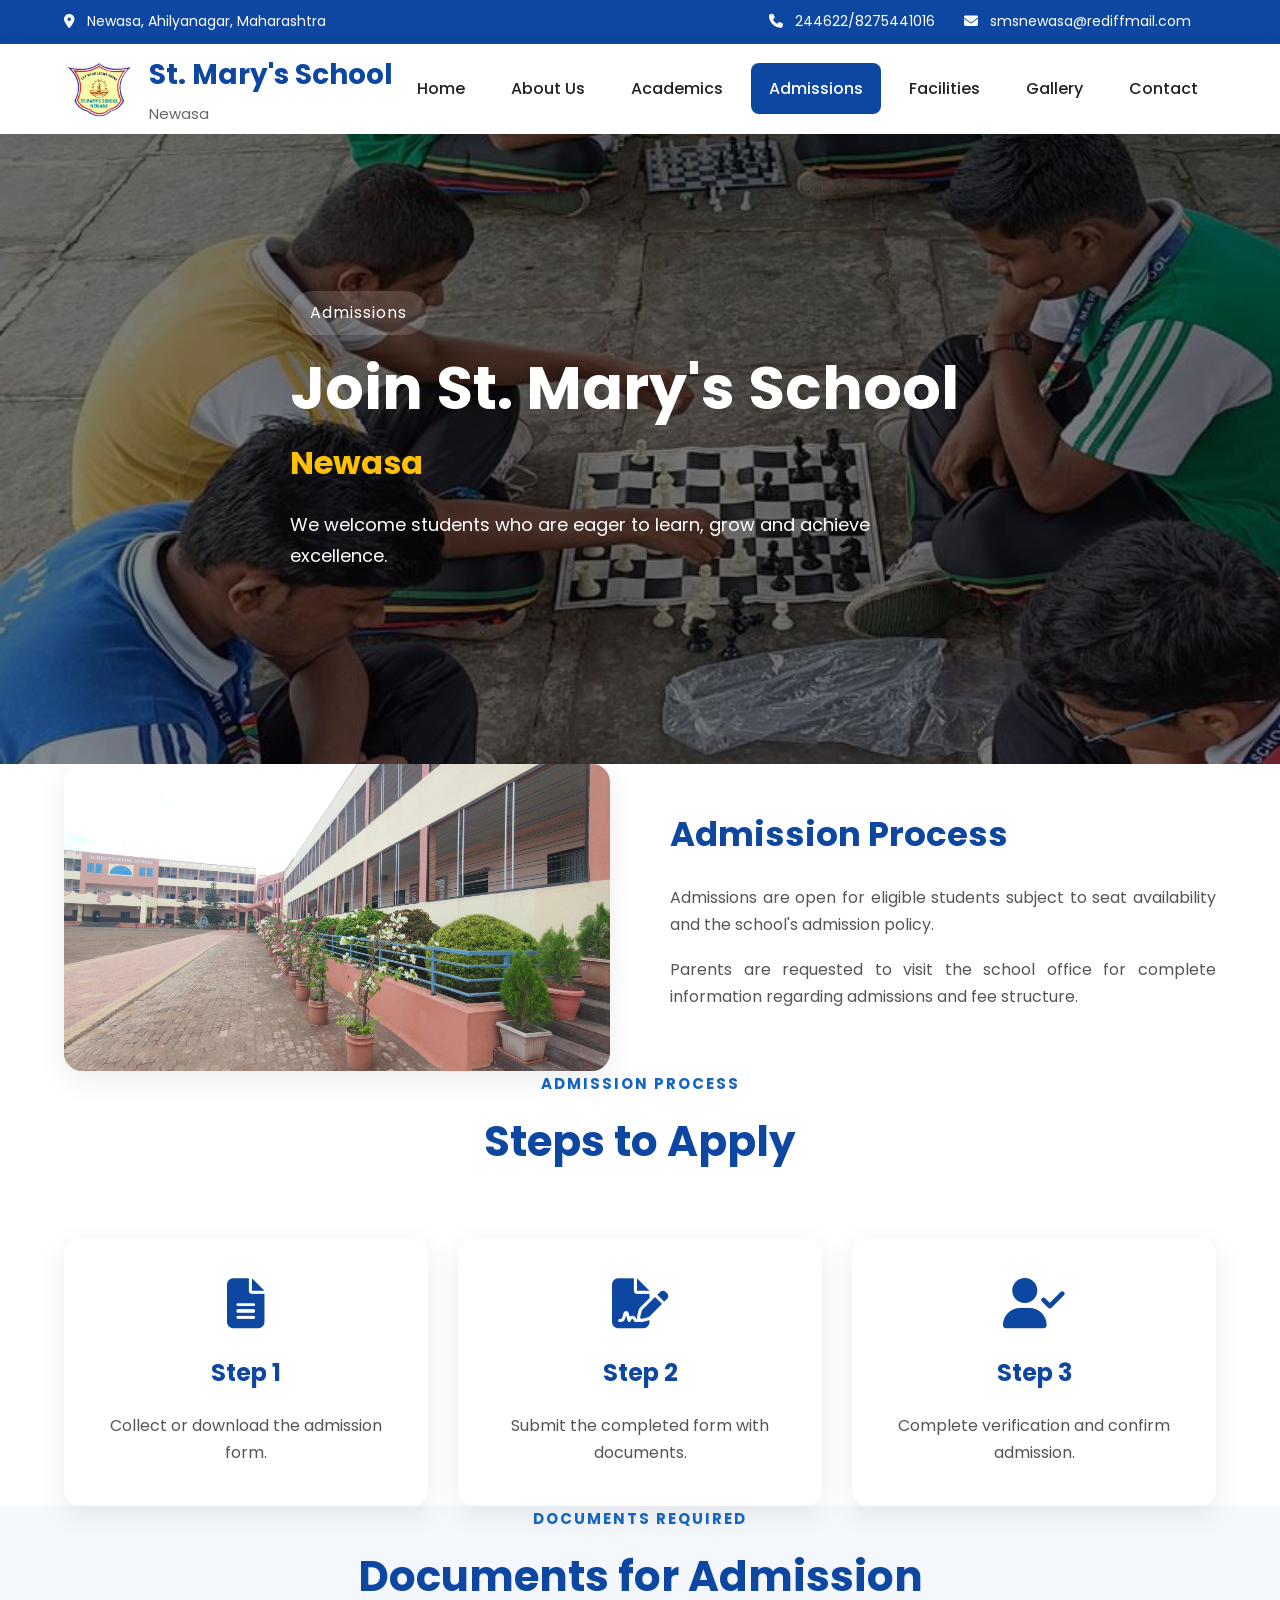
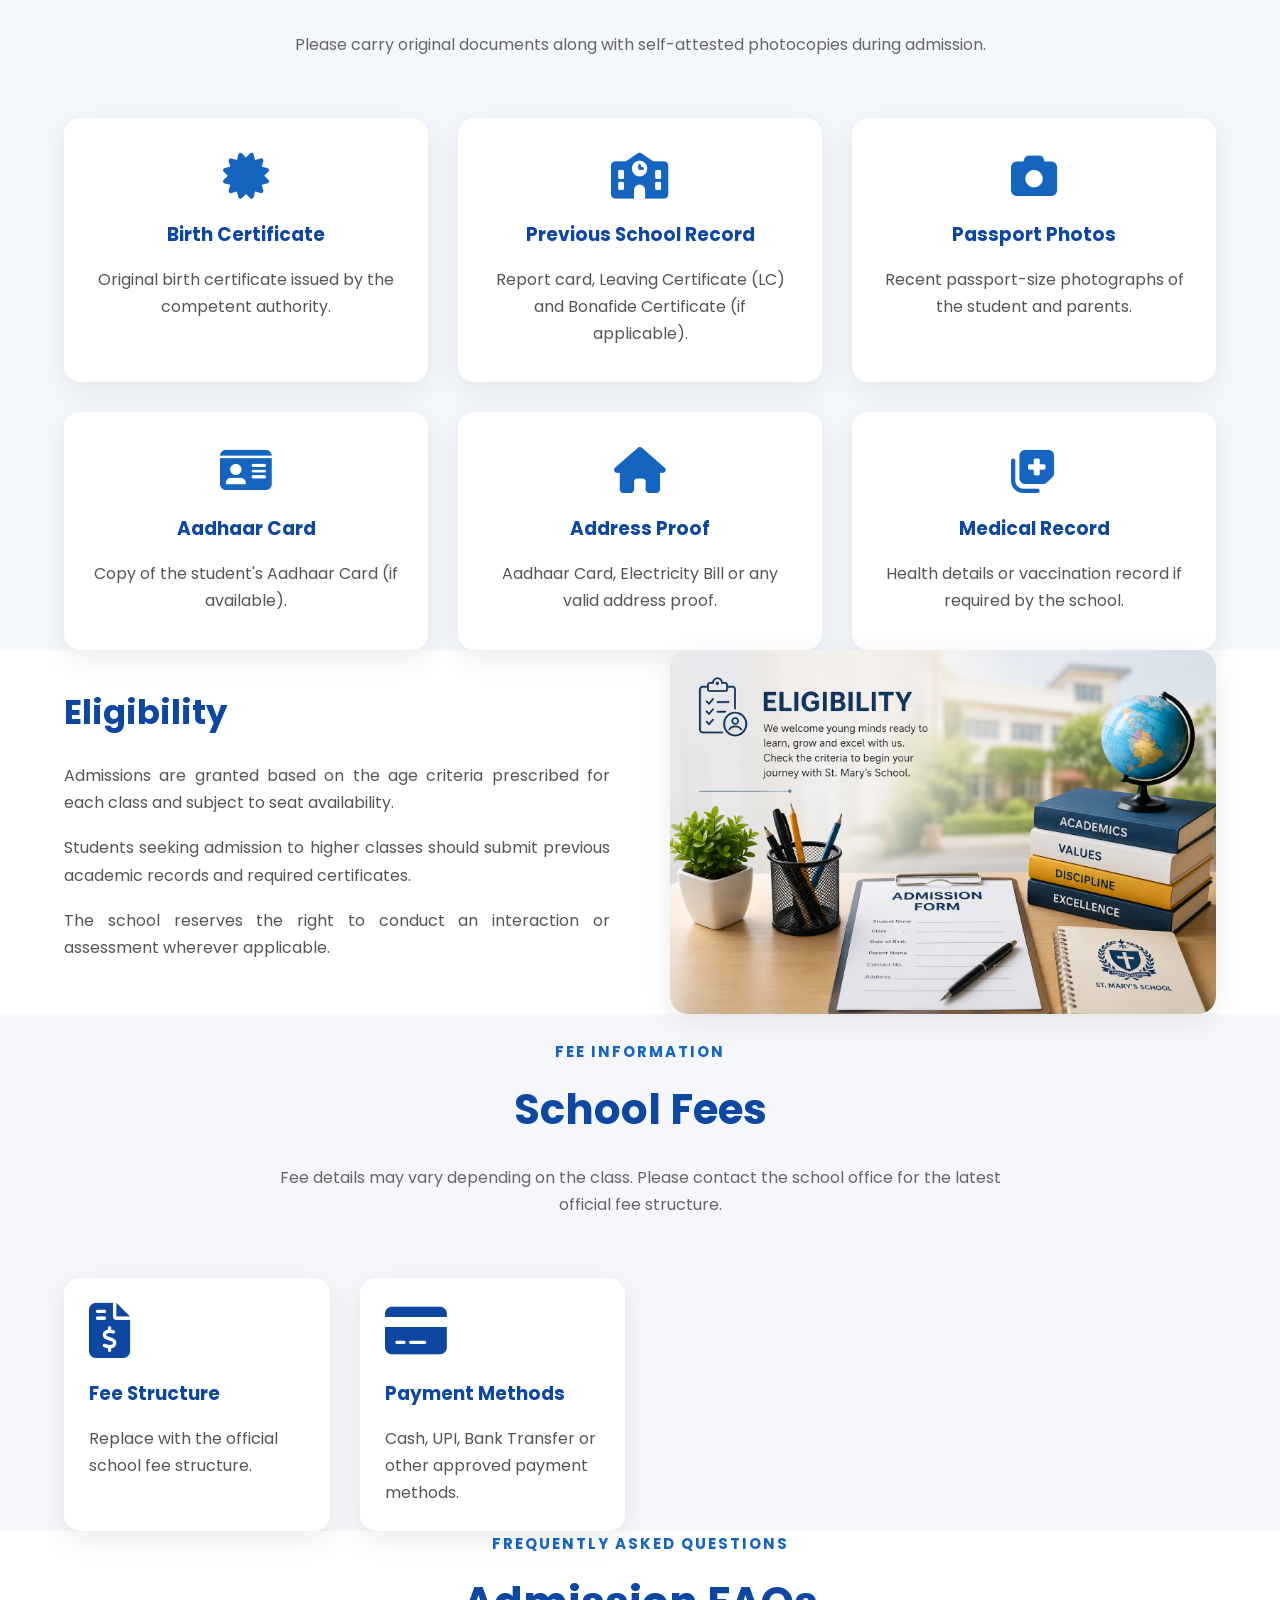
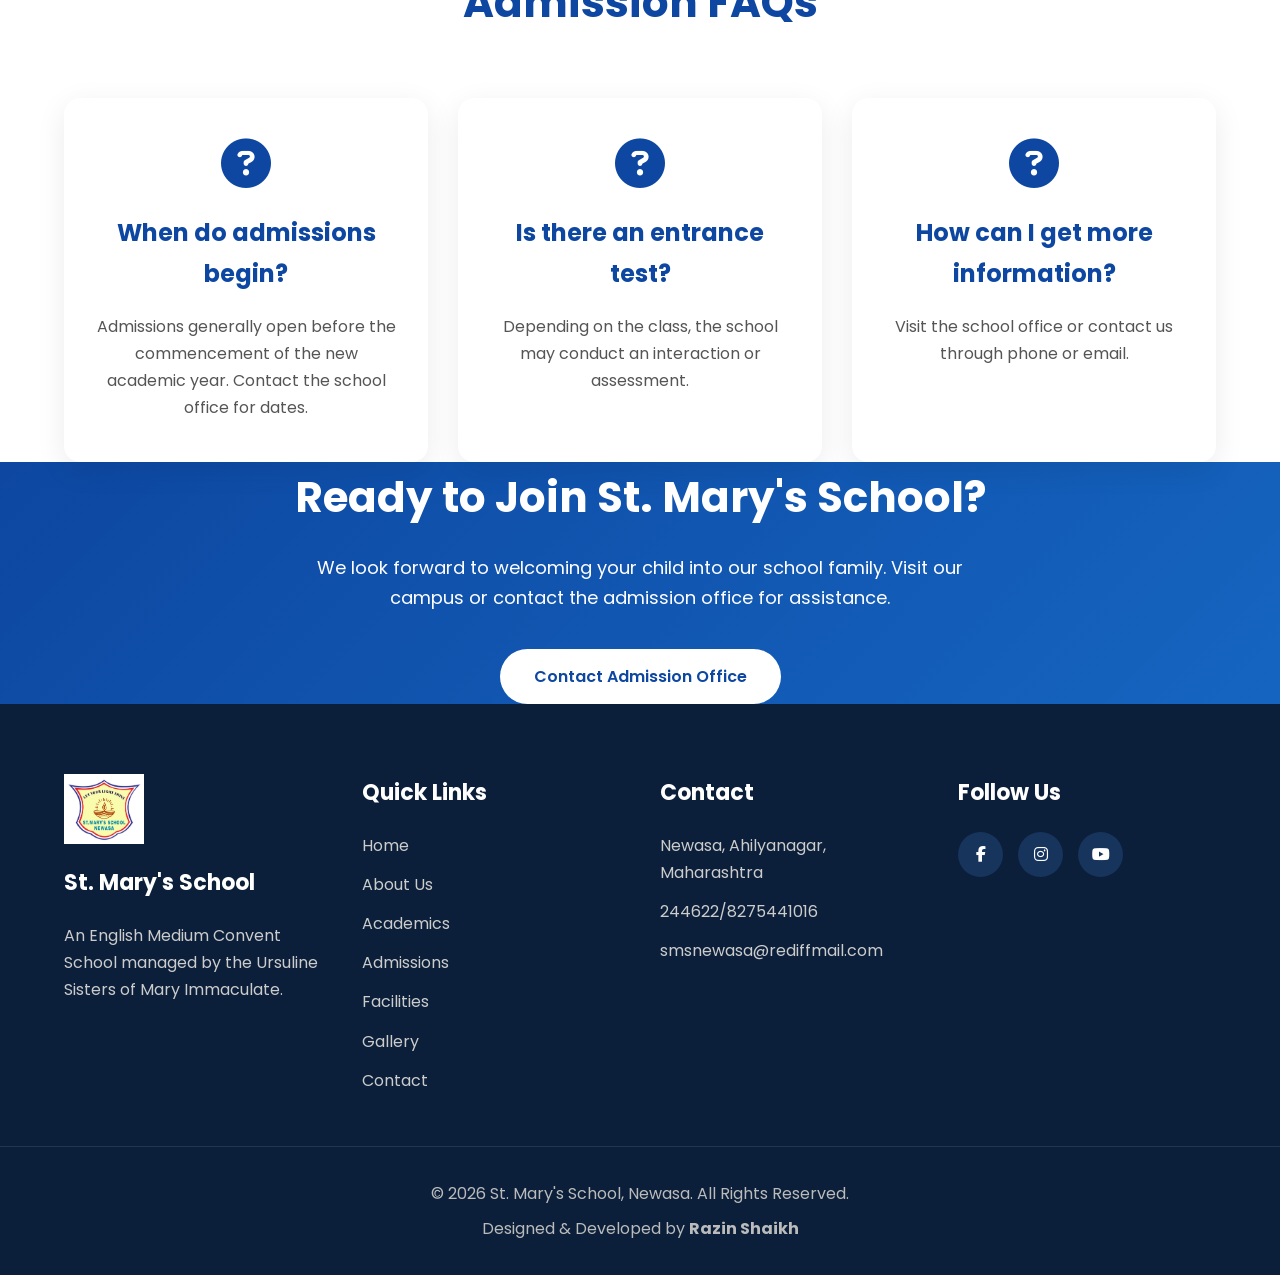
<file: admissions.html>
<!doctype html>
<html lang="en">
  <head>
    <meta charset="UTF-8" />

    <meta name="viewport" content="width=device-width, initial-scale=1.0" />

    <title>Admissions | St. Mary's School, Newasa</title>

    <meta
      name="description"
      content="Admission information for St. Mary's School, Newasa."
    />

    <link rel="icon" href="assets/images/logo.jpg" />

    <link rel="preconnect" href="https://fonts.googleapis.com" />

    <link rel="preconnect" href="https://fonts.gstatic.com" crossorigin />

    <link
      href="https://fonts.googleapis.com/css2?family=Poppins:wght@300;400;500;600;700&display=swap"
      rel="stylesheet"
    />

    <link
      rel="stylesheet"
      href="https://cdnjs.cloudflare.com/ajax/libs/font-awesome/6.6.0/css/all.min.css"
    />

    <link rel="stylesheet" href="assets/css/style.css" />
  </head>

  <body>
    <!-- ================= TOP BAR ================= -->

    <div class="top-bar">
      <div class="container top-bar-content">
        <div class="top-left">
          <span>
            <i class="fas fa-map-marker-alt"></i>

            Newasa, Ahilyanagar, Maharashtra
          </span>
        </div>

        <div class="top-right">
          <span>
            <i class="fas fa-phone"></i>

            244622/8275441016
          </span>

          <span>
            <i class="fas fa-envelope"></i>

            smsnewasa@rediffmail.com
          </span>
        </div>
      </div>
    </div>

    <!-- ================= HEADER ================= -->

    <header class="main-header">
      <div class="container header-content">
        <a href="index.html" class="logo">
          <img src="assets/images/logo.jpg" />

          <div class="logo-text">
            <h1>St. Mary's School</h1>

            <p>Newasa</p>
          </div>
        </a>

        <nav>
          <ul class="navbar">
            <li><a href="index.html">Home</a></li>

            <li><a href="about.html">About Us</a></li>

            <li><a href="academics.html">Academics</a></li>

            <li><a href="admissions.html" class="active">Admissions</a></li>

            <li><a href="facilities.html">Facilities</a></li>

            <li><a href="gallery.html">Gallery</a></li>

            <li><a href="contact.html">Contact</a></li>
          </ul>
        </nav>
      </div>
    </header>

    <!-- ================= HERO ================= -->

    <section class="hero" style="height: 70vh">
      <div class="slide active">
        <img src="assets/images/chess.jpeg" alt="Admissions" />

        <div class="overlay">
          <div class="container hero-content">
            <span>Admissions</span>

            <h1>Join St. Mary's School</h1>

            <h3>Newasa</h3>

            <p>
              We welcome students who are eager to learn, grow and achieve
              excellence.
            </p>
          </div>
        </div>
      </div>
    </section>

    <!-- ================= ADMISSION OVERVIEW ================= -->

    <section class="welcome">
      <div class="container">
        <div class="welcome-grid">
          <div class="welcome-image">
            <img src="assets/images/admission.jpg" alt="Admission" />
          </div>

          <div class="welcome-content">
            <h3>Admission Process</h3>

            <p>
              Admissions are open for eligible students subject to seat
              availability and the school's admission policy.
            </p>

            <p>
              Parents are requested to visit the school office for complete
              information regarding admissions and fee structure.
            </p>
          </div>
        </div>
      </div>
    </section>

    <!-- ================= ADMISSION STEPS ================= -->

    <section class="vision-mission">
      <div class="container">
        <div class="section-title">
          <h5>ADMISSION PROCESS</h5>

          <h2>Steps to Apply</h2>
        </div>

        <div class="vision-grid">
          <div class="vision-card">
            <i class="fas fa-file-alt"></i>

            <h3>Step 1</h3>

            <p>Collect or download the admission form.</p>
          </div>

          <div class="vision-card">
            <i class="fas fa-file-signature"></i>

            <h3>Step 2</h3>

            <p>Submit the completed form with documents.</p>
          </div>

          <div class="vision-card">
            <i class="fas fa-user-check"></i>

            <h3>Step 3</h3>

            <p>Complete verification and confirm admission.</p>
          </div>
        </div>
      </div>
    </section>

    <!-- ================= REQUIRED DOCUMENTS ================= -->
    <section class="why-choose">
      <div class="container">
        <div class="section-title">
          <h5>DOCUMENTS REQUIRED</h5>

          <h2>Documents for Admission</h2>

          <p>
            Please carry original documents along with self-attested photocopies
            during admission.
          </p>
        </div>

        <div class="features-grid">
          <div class="feature-card">
            <i class="fas fa-certificate"></i>

            <h3>Birth Certificate</h3>

            <p>Original birth certificate issued by the competent authority.</p>
          </div>

          <div class="feature-card">
            <i class="fas fa-school"></i>

            <h3>Previous School Record</h3>

            <p>
              Report card, Leaving Certificate (LC) and Bonafide Certificate (if
              applicable).
            </p>
          </div>

          <div class="feature-card">
            <i class="fas fa-camera"></i>

            <h3>Passport Photos</h3>

            <p>Recent passport-size photographs of the student and parents.</p>
          </div>

          <div class="feature-card">
            <i class="fas fa-id-card"></i>

            <h3>Aadhaar Card</h3>

            <p>Copy of the student's Aadhaar Card (if available).</p>
          </div>

          <div class="feature-card">
            <i class="fas fa-home"></i>

            <h3>Address Proof</h3>

            <p>Aadhaar Card, Electricity Bill or any valid address proof.</p>
          </div>

          <div class="feature-card">
            <i class="fas fa-notes-medical"></i>

            <h3>Medical Record</h3>

            <p>
              Health details or vaccination record if required by the school.
            </p>
          </div>
        </div>
      </div>
    </section>

    <!-- ================= ELIGIBILITY ================= -->

    <section class="welcome">
      <div class="container">
        <div class="welcome-grid">
          <div class="welcome-content">
            <h3>Eligibility</h3>

            <p>
              Admissions are granted based on the age criteria prescribed for
              each class and subject to seat availability.
            </p>

            <p>
              Students seeking admission to higher classes should submit
              previous academic records and required certificates.
            </p>

            <p>
              The school reserves the right to conduct an interaction or
              assessment wherever applicable.
            </p>
          </div>

          <div class="welcome-image">
            <img src="assets/images/eligibility.png" />
          </div>
        </div>
      </div>
    </section>

    <!-- ================= FEES ================= -->

    <section class="facilities">
      <div class="container">
        <div class="section-title">
          <h5>FEE INFORMATION</h5>

          <h2>School Fees</h2>

          <p>
            Fee details may vary depending on the class. Please contact the
            school office for the latest official fee structure.
          </p>
        </div>

        <div class="facility-grid">
          <div class="facility-card">
            <div class="facility-content">
              <i
                class="fas fa-file-invoice-dollar"
                style="font-size: 55px; color: #0d47a1; margin-bottom: 20px"
              ></i>

              <h3>Fee Structure</h3>

              <p>Replace with the official school fee structure.</p>
            </div>
          </div>

          <div class="facility-card">
            <div class="facility-content">
              <i
                class="fas fa-credit-card"
                style="font-size: 55px; color: #0d47a1; margin-bottom: 20px"
              ></i>

              <h3>Payment Methods</h3>

              <p>Cash, UPI, Bank Transfer or other approved payment methods.</p>
            </div>
          </div>
        </div>
      </div>
    </section>

    <!-- ================= FAQ ================= -->

    <section class="vision-mission">
      <div class="container">
        <div class="section-title">
          <h5>FREQUENTLY ASKED QUESTIONS</h5>

          <h2>Admission FAQs</h2>
        </div>

        <div class="vision-grid">
          <div class="vision-card">
            <i class="fas fa-question-circle"></i>

            <h3>When do admissions begin?</h3>

            <p>
              Admissions generally open before the commencement of the new
              academic year. Contact the school office for dates.
            </p>
          </div>

          <div class="vision-card">
            <i class="fas fa-question-circle"></i>

            <h3>Is there an entrance test?</h3>

            <p>
              Depending on the class, the school may conduct an interaction or
              assessment.
            </p>
          </div>

          <div class="vision-card">
            <i class="fas fa-question-circle"></i>

            <h3>How can I get more information?</h3>

            <p>Visit the school office or contact us through phone or email.</p>
          </div>
        </div>
      </div>
    </section>

    <!-- ================= ADMISSION ENQUIRY ================= -->

    <section class="cta">
      <div class="container">
        <h2>Ready to Join St. Mary's School?</h2>

        <p>
          We look forward to welcoming your child into our school family. Visit
          our campus or contact the admission office for assistance.
        </p>

        <a href="contact.html" class="btn"> Contact Admission Office </a>
      </div>
    </section>

    <!-- ================= FOOTER ================= -->

    <footer>
      <div class="container footer-container">
        <div class="footer-column">
          <img
            src="assets/images/logo.jpg"
            class="footer-logo"
            alt="School Logo"
          />

          <h3>St. Mary's School</h3>

          <p>
            An English Medium Convent School managed by the Ursuline Sisters of
            Mary Immaculate.
          </p>
        </div>

        <div class="footer-column">
          <h3>Quick Links</h3>

          <ul>
            <li><a href="index.html">Home</a></li>
            <li><a href="about.html">About Us</a></li>
            <li><a href="academics.html">Academics</a></li>
            <li><a href="admissions.html">Admissions</a></li>
            <li><a href="facilities.html">Facilities</a></li>
            <li><a href="gallery.html">Gallery</a></li>
            <li><a href="contact.html">Contact</a></li>
          </ul>
        </div>

        <div class="footer-column">
          <h3>Contact</h3>

          <p>Newasa, Ahilyanagar, Maharashtra</p>
          <p>244622/8275441016</p>
          <p>smsnewasa@rediffmail.com</p>
        </div>

        <div class="footer-column">
          <h3>Follow Us</h3>

          <div class="social-icons">
            <a href="https://www.facebook.com/share/18emmS2vHg/"><i class="fab fa-facebook-f"></i></a>
            <a href="https://www.instagram.com/st.marys_school_newasa?igsh=ZDlsdnhwd2VybW9j"><i class="fab fa-instagram"></i></a>
            <a href="https://youtube.com/@st._marys_school_newasa?si=_-XkgOmOjOL5HV83"><i class="fab fa-youtube"></i></a>
          </div>
        </div>
      </div>

      <div class="footer-bottom">
        <p>© 2026 St. Mary's School, Newasa. All Rights Reserved.</p>

        <p>Designed &amp; Developed by <strong>Razin Shaikh</strong></p>
      </div>
    </footer>

    <script src="assets/js/script.js"></script>
  </body>
</html>
</file>
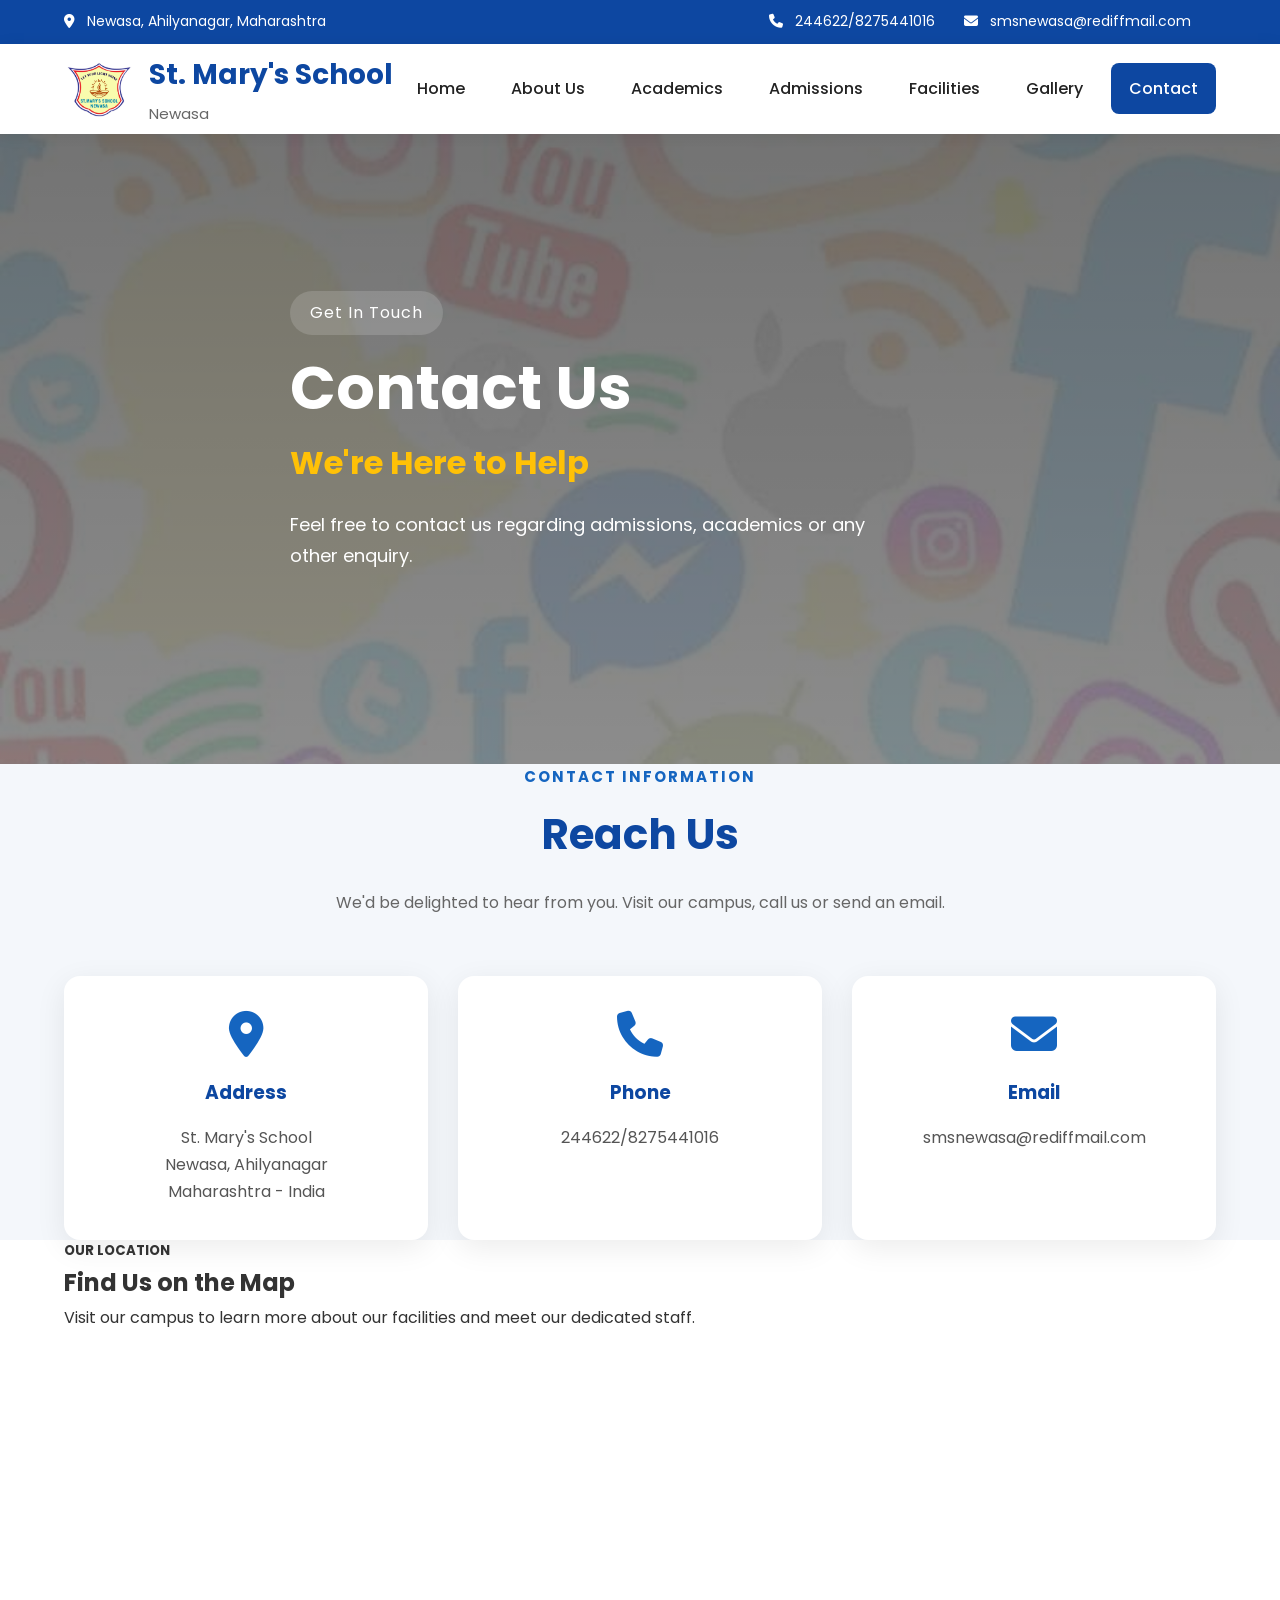
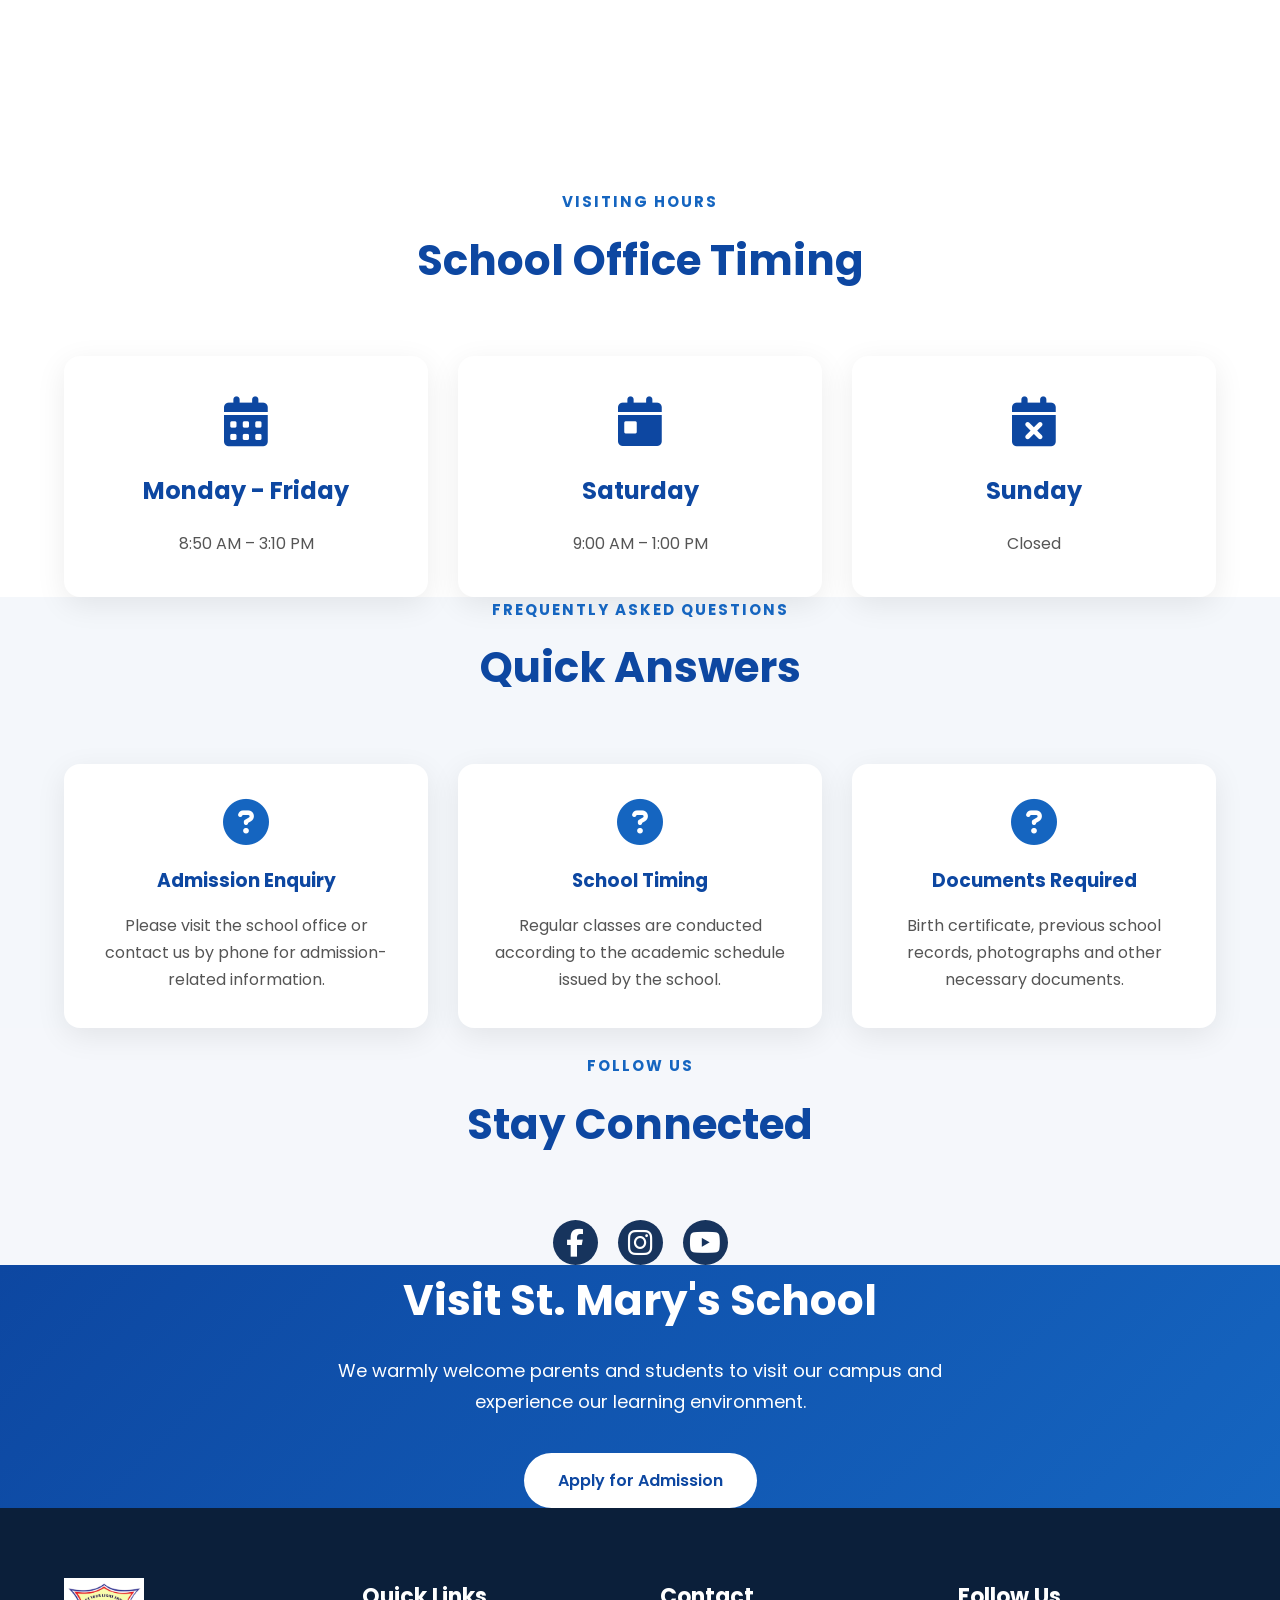
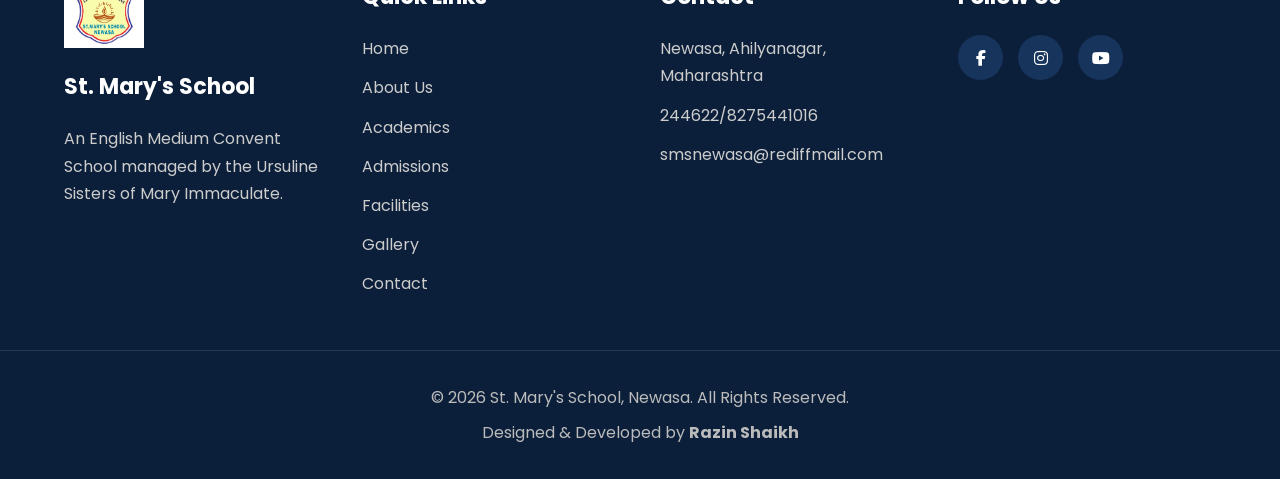
<file: contact.html>
<!doctype html>
<html lang="en">
  <head>
    <meta charset="UTF-8" />

    <meta name="viewport" content="width=device-width, initial-scale=1.0" />

    <title>Contact Us | St. Mary's School, Newasa</title>

    <meta
      name="description"
      content="Contact St. Mary's School, Newasa for admissions and general enquiries."
    />

    <link rel="icon" href="assets/images/favicon.ico" />

    <!-- Google Fonts -->

    <link rel="preconnect" href="https://fonts.googleapis.com" />

    <link rel="preconnect" href="https://fonts.gstatic.com" crossorigin />

    <link
      href="https://fonts.googleapis.com/css2?family=Poppins:wght@300;400;500;600;700&display=swap"
      rel="stylesheet"
    />

    <!-- Font Awesome -->

    <link
      rel="stylesheet"
      href="https://cdnjs.cloudflare.com/ajax/libs/font-awesome/6.6.0/css/all.min.css"
    />

    <!-- Main CSS -->

    <link rel="stylesheet" href="assets/css/style.css" />
  </head>

  <body>
    <!-- ================= TOP BAR ================= -->

    <div class="top-bar">
      <div class="container top-bar-content">
        <div class="top-left">
          <span>
            <i class="fas fa-map-marker-alt"></i>

            Newasa, Ahilyanagar, Maharashtra
          </span>
        </div>

        <div class="top-right">
          <span>
            <i class="fas fa-phone"></i>

            244622/8275441016
          </span>

          <span>
            <i class="fas fa-envelope"></i>

            smsnewasa@rediffmail.com
          </span>
        </div>
      </div>
    </div>

    <!-- ================= HEADER ================= -->

    <header class="main-header">
      <div class="container header-content">
        <a href="index.html" class="logo">
          <img src="assets/images/logo.jpg" alt="School Logo" />

          <div class="logo-text">
            <h1>St. Mary's School</h1>

            <p>Newasa</p>
          </div>
        </a>

        <nav>
          <ul class="navbar">
            <li><a href="index.html">Home</a></li>

            <li><a href="about.html">About Us</a></li>

            <li><a href="academics.html">Academics</a></li>

            <li><a href="admissions.html">Admissions</a></li>

            <li><a href="facilities.html">Facilities</a></li>

            <li><a href="gallery.html">Gallery</a></li>

            <li><a href="contact.html" class="active">Contact</a></li>
          </ul>
        </nav>
      </div>
    </header>

    <!-- ================= HERO ================= -->

    <section class="hero" style="height: 70vh">
      <div class="slide active">
        <img src="assets/images/bg.jpeg" alt="Contact Banner" />

        <div class="overlay">
          <div class="container hero-content">
            <span>Get In Touch</span>

            <h1>Contact Us</h1>

            <h3>We're Here to Help</h3>

            <p>
              Feel free to contact us regarding admissions, academics or any
              other enquiry.
            </p>
          </div>
        </div>
      </div>
    </section>

    <!-- ================= CONTACT DETAILS ================= -->

    <section class="why-choose">
      <div class="container">
        <div class="section-title">
          <h5>CONTACT INFORMATION</h5>

          <h2>Reach Us</h2>

          <p>
            We'd be delighted to hear from you. Visit our campus, call us or
            send an email.
          </p>
        </div>

        <div class="features-grid">
          <div class="feature-card">
            <i class="fas fa-map-marker-alt"></i>

            <h3>Address</h3>

            <p>
              St. Mary's School<br />

              Newasa, Ahilyanagar<br />

              Maharashtra - India
            </p>
          </div>

          <div class="feature-card">
            <i class="fas fa-phone"></i>

            <h3>Phone</h3>

            <p>244622/8275441016</p>
          </div>

          <div class="feature-card">
            <i class="fas fa-envelope"></i>

            <h3>Email</h3>

            <p>smsnewasa@rediffmail.com</p>
          </div>

        
        </div>
      </div>
    </section>

    <!-- ================= CONTACT FORM ================= -->

   

    <!-- ================= GOOGLE MAP ================= -->
    <section class="welcome">
      <div class="container">
        <div class="setion-title">
          <h5>OUR LOCATION</h5>

          <h2>Find Us on the Map</h2>

          <p>
            Visit our campus to learn more about our facilities and meet our
            dedicated staff.
          </p>
        </div>

        <div style="width: 100%; border-radius: 12px; overflow: hidden">
          <iframe
            src="https://www.google.com/maps/embed?pb=!1m18!1m12!1m3!1d3760.2703339251366!2d74.95174197521688!3d19.530004181770238!2m3!1f0!2f0!3f0!3m2!1i1024!2i768!4f13.1!3m3!1m2!1s0x3bdc82971627f08f%3A0x559f33d391d4f9c7!2sSt.%20Mary's%20School!5e0!3m2!1sen!2sin!4v1785498859736!5m2!1sen!2sin""
            width="100%"
            height="450"
            style="border: 0"
            allowfullscreen=""
            loading="lazy"
          >
          </iframe>
        </div>
      </div>
    </section>

    <!-- ================= OFFICE HOURS ================= -->

    <section class="vision-mission">
      <div class="container">
        <div class="section-title">
          <h5>VISITING HOURS</h5>

          <h2>School Office Timing</h2>
        </div>

        <div class="vision-grid">
          <div class="vision-card">
            <i class="fas fa-calendar-alt"></i>

            <h3>Monday - Friday</h3>

            <p>8:50 AM – 3:10 PM</p>
          </div>

          <div class="vision-card">
            <i class="fas fa-calendar-day"></i>

            <h3>Saturday</h3>

            <p>9:00 AM – 1:00 PM</p>
          </div>

          <div class="vision-card">
            <i class="fas fa-calendar-times"></i>

            <h3>Sunday</h3>

            <p>Closed</p>
          </div>
        </div>
      </div>
    </section>

    <!-- ================= FAQ ================= -->

    <section class="why-choose">
      <div class="container">
        <div class="section-title">
          <h5>FREQUENTLY ASKED QUESTIONS</h5>

          <h2>Quick Answers</h2>
        </div>

        <div class="features-grid">
          <div class="feature-card">
            <i class="fas fa-question-circle"></i>

            <h3>Admission Enquiry</h3>

            <p>
              Please visit the school office or contact us by phone for
              admission-related information.
            </p>
          </div>

          <div class="feature-card">
            <i class="fas fa-question-circle"></i>

            <h3>School Timing</h3>

            <p>
              Regular classes are conducted according to the academic schedule
              issued by the school.
            </p>
          </div>

          <div class="feature-card">
            <i class="fas fa-question-circle"></i>

            <h3>Documents Required</h3>

            <p>
              Birth certificate, previous school records, photographs and other
              necessary documents.
            </p>
          </div>
        </div>
      </div>
    </section>

    <!-- ================= SOCIAL MEDIA ================= -->

    <section class="facilities">
      <div class="container">
        <div class="section-title">
          <h5>FOLLOW US</h5>

          <h2>Stay Connected</h2>
        </div>

        <div
          class="social-icons"
          style="
            display: flex;
            justify-content: center;
            gap: 20px;
            font-size: 28px;
          "
        >
          <a href="https://www.facebook.com/share/18emmS2vHg/"><i class="fab fa-facebook-f"></i></a>

          <a href="https://www.instagram.com/st.marys_school_newasa?igsh=ZDlsdnhwd2VybW9j"><i class="fab fa-instagram"></i></a>

          <a href="https://youtube.com/@st._marys_school_newasa?si=_-XkgOmOjOL5HV83"><i class="fab fa-youtube"></i></a>
        </div>
      </div>
    </section>

    <!-- ================= CTA ================= -->

    <section class="cta">
      <div class="container">
        <h2>Visit St. Mary's School</h2>

        <p>
          We warmly welcome parents and students to visit our campus and
          experience our learning environment.
        </p>

        <a href="admissions.html" class="btn"> Apply for Admission </a>
      </div>
    </section>

    <!-- ================= FOOTER ================= -->

    <footer>
      <div class="container footer-container">
        <div class="footer-column">
          <img
            src="assets/images/logo.jpg"
            class="footer-logo"
            alt="School Logo"
          />

          <h3>St. Mary's School</h3>

          <p>
            An English Medium Convent School managed by the Ursuline Sisters of
            Mary Immaculate.
          </p>
        </div>

        <div class="footer-column">
          <h3>Quick Links</h3>

          <ul>
            <li><a href="index.html">Home</a></li>
            <li><a href="about.html">About Us</a></li>
            <li><a href="academics.html">Academics</a></li>
            <li><a href="admissions.html">Admissions</a></li>
            <li><a href="facilities.html">Facilities</a></li>
            <li><a href="gallery.html">Gallery</a></li>
            <li><a href="contact.html">Contact</a></li>
          </ul>
        </div>

        <div class="footer-column">
          <h3>Contact</h3>

          <p>Newasa, Ahilyanagar, Maharashtra</p>

          <p>244622/8275441016</p>

          <p>smsnewasa@rediffmail.com</p>
        </div>

        <div class="footer-column">
          <h3>Follow Us</h3>

          <div class="social-icons">
            <a href="https://www.facebook.com/share/18emmS2vHg/"><i class="fab fa-facebook-f"></i></a>

            <a href="https://www.instagram.com/st.marys_school_newasa?igsh=ZDlsdnhwd2VybW9j"><i class="fab fa-instagram"></i></a>

            <a href="https://youtube.com/@st._marys_school_newasa?si=_-XkgOmOjOL5HV83"><i class="fab fa-youtube"></i></a>
          </div>
        </div>
      </div>

      <div class="footer-bottom">
        <p>© 2026 St. Mary's School, Newasa. All Rights Reserved.</p>

        <p>Designed & Developed by <strong>Razin Shaikh</strong></p>
      </div>
    </footer>

    <script src="assets/js/script.js"></script>
  </body>
</html>
</file>
<file: assets/css/style.css>
/*=========================================================
        ST. MARY'S SCHOOL - NEWASA
        Main Stylesheet
=========================================================*/

/*================ GOOGLE FONT =================*/

@import url("https://fonts.googleapis.com/css2?family=Poppins:wght@300;400;500;600;700;800&display=swap");

/*================ RESET =================*/

* {
  margin: 0;
  padding: 0;
  box-sizing: border-box;
}

html {
  scroll-behavior: smooth;
}

body {
  font-family: "Poppins", sans-serif;
  background: #f8f9fb;
  color: #333;
  line-height: 1.7;
  overflow-x: hidden;
}

/*================ VARIABLES =================*/

:root {
  --primary: #0d47a1;
  --secondary: #1565c0;
  --accent: #ffc107;
  --white: #ffffff;
  --black: #222;
  --text: #555;
  --light: #f4f7fb;
  --border: #e5e5e5;

  --shadow: 0 8px 30px rgba(0, 0, 0, 0.08);

  --radius: 12px;

  --transition: 0.35s ease;
}

/*================ CONTAINER =================*/

.container {
  width: 90%;
  max-width: 1250px;
  margin: auto;
}

/*================ LINKS =================*/

a {
  text-decoration: none;
  transition: var(--transition);
}

ul {
  list-style: none;
}

img {
  width: 100%;
  display: block;
}

/*================ SECTION =================*/

.hero {
  position: relative;

  height: 92vh; /* increased from 88vh for a bigger slideshow */

  padding: 0; /* overrides the global "section{padding:90px 0;}" rule that was causing the gap */

  overflow: hidden;
}

/*================ TITLES =================*/

.section-title {
  text-align: center;
  margin-bottom: 60px;
}

.section-title h5 {
  color: var(--secondary);
  font-size: 15px;
  letter-spacing: 2px;
  text-transform: uppercase;
  margin-bottom: 10px;
}

.section-title h2 {
  font-size: 42px;
  color: var(--primary);
  margin-bottom: 18px;
}

.section-title p {
  color: #666;
  max-width: 760px;
  margin: auto;
}

/*================ BUTTON =================*/

.btn {
  display: inline-block;

  background: var(--primary);

  color: #fff;

  padding: 14px 34px;

  border-radius: 40px;

  font-weight: 600;

  transition: var(--transition);
}

.btn:hover {
  background: var(--secondary);

  transform: translateY(-3px);
}

.btn-outline {
  background: transparent;

  color: #fff;

  border: 2px solid #fff;
}

.btn-outline:hover {
  background: #fff;

  color: var(--primary);
}

/*================ TOP BAR =================*/

.top-bar {
  background: var(--primary);

  color: #fff;

  font-size: 14px;

  padding: 10px 0;
}

.top-bar-content {
  display: flex;

  justify-content: space-between;

  align-items: center;
}

.top-left span,
.top-right span {
  margin-right: 25px;
}

.top-bar i {
  margin-right: 8px;
}
/*=========================================================
                    HEADER
=========================================================*/

.main-header {
  background: #fff;

  box-shadow: 0 2px 15px rgba(0, 0, 0, 0.08);

  position: relative;

  z-index: 1000;
}

.header-content {
  display: flex;

  justify-content: space-between;

  align-items: center;

  min-height: 90px;
}

/*================ LOGO =================*/

.logo {
  display: flex;

  align-items: center;

  gap: 15px;
}

.logo img {
  width: 70px;

  height: 70px;

  object-fit: contain;
}

.logo-text h1 {
  color: var(--primary);

  font-size: 28px;

  font-weight: 700;

  margin-bottom: 2px;
}

.logo-text p {
  color: #666;

  font-size: 15px;
}

/*================ NAVIGATION =================*/

.navbar {
  display: flex;

  align-items: center;

  gap: 10px;
}

.navbar li {
  position: relative;
}

.navbar li a {
  display: block;

  color: var(--black);

  padding: 12px 18px;

  font-weight: 500;

  border-radius: 8px;

  transition: var(--transition);
}

.navbar li a:hover {
  background: var(--light);

  color: var(--primary);
}

.navbar li a.active {
  background: var(--primary);

  color: #fff;
}
/*=========================================================
              MOBILE MENU BUTTON
=========================================================*/

.menu-toggle {
  display: none;
  background: none;
  border: none;
  color: var(--primary);
  font-size: 24px;
  cursor: pointer;
  padding: 8px;
}

/*=========================================================
                    HERO SECTION
=========================================================*/

.hero {
  position: relative;

  height: 88vh;

  overflow: hidden;
}

.slider {
  width: 100%;

  height: 100%;

  position: relative;
}

.slide {
  position: absolute;

  inset: 0;

  opacity: 0;

  transition: opacity 0.8s ease;
}

.slide.active {
  opacity: 1;

  z-index: 2;
}

.slide img {
  width: 100%;

  height: 100%;

  object-fit: cover;
}

.overlay {
  position: absolute;

  inset: 0;

  background: linear-gradient(rgba(0, 0, 0, 0.55), rgba(0, 0, 0, 0.45));

  display: flex;

  align-items: center;
}

.hero-content {
  color: #fff;

  max-width: 700px;
}

.hero-content span {
  display: inline-block;

  background: rgba(255, 255, 255, 0.15);

  padding: 8px 20px;

  border-radius: 40px;

  margin-bottom: 20px;

  letter-spacing: 1px;
}

.hero-content h1 {
  font-size: 60px;

  line-height: 1.1;

  margin-bottom: 15px;

  font-weight: 700;
}

.hero-content h3 {
  font-size: 32px;

  color: var(--accent);

  margin-bottom: 20px;
}

.hero-content p {
  font-size: 18px;

  margin-bottom: 35px;

  max-width: 600px;
}

.hero-buttons {
  display: flex;

  gap: 18px;

  flex-wrap: wrap;
}

/*================ SLIDER BUTTONS =================*/

.prev,
.next {
  position: absolute;

  top: 50%;

  transform: translateY(-50%);

  width: 55px;

  height: 55px;

  border: none;

  border-radius: 50%;

  background: rgba(255, 255, 255, 0.25);

  color: #fff;

  font-size: 20px;

  cursor: pointer;

  transition: var(--transition);

  z-index: 10;
}

.prev {
  left: 30px;
}

.next {
  right: 30px;
}

.prev:hover,
.next:hover {
  background: var(--primary);
}

/*================ SLIDER DOTS =================*/

.slider-dots {
  position: absolute;

  bottom: 35px;

  left: 50%;

  transform: translateX(-50%);

  display: flex;

  gap: 12px;

  z-index: 10;
}

.dot {
  width: 14px;

  height: 14px;

  border-radius: 50%;

  background: rgba(255, 255, 255, 0.45);

  cursor: pointer;

  transition: var(--transition);
}

.dot.active {
  background: #fff;

  transform: scale(1.2);
}
/*=========================================================
                WELCOME SECTION
=========================================================*/

.welcome {
  background: #fff;
}

.welcome-grid {
  display: grid;

  grid-template-columns: 1fr 1fr;

  gap: 60px;

  align-items: center;
}

.welcome-image img {
  width: 100%;

  border-radius: 18px;

  box-shadow: var(--shadow);
}

.welcome-content h3 {
  color: var(--primary);

  font-size: 34px;

  margin-bottom: 20px;
}

.welcome-content p {
  color: var(--text);

  margin-bottom: 18px;

  text-align: justify;
}

.welcome-content .btn {
  margin-top: 15px;
}

/*=========================================================
            PRINCIPAL SECTION
=========================================================*/

.principal {
  background: var(--light);
}

.principal-grid {
  display: grid;

  grid-template-columns: 350px 1fr;

  gap: 60px;

  align-items: center;
}

.principal-image img {
  width: 100%;

  border-radius: 18px;

  box-shadow: var(--shadow);
}

.section-tag {
  display: inline-block;

  padding: 8px 18px;

  background: #e8f1ff;

  color: var(--primary);

  border-radius: 40px;

  font-size: 14px;

  font-weight: 600;

  margin-bottom: 20px;
}

.principal-content h2 {
  font-size: 38px;

  color: var(--primary);

  margin-bottom: 25px;
}

.principal-content p {
  
  margin-bottom: 18px;

  color: var(--text);

  text-align: justify;
}

/* Principal Read More Button */
.principal-content .btn {
  margin-top: 15px;
  margin-bottom: 40px;
}

/*=========================================================
            VISION • MISSION
=========================================================*/

.vision-mission {
  background: #fff;
}

.vision-grid {
  display: grid;

  grid-template-columns: repeat(3, 1fr);

  gap: 30px;
}

.vision-card {
  background: #fff;

  padding: 40px 30px;

  text-align: center;

  border-radius: 16px;

  box-shadow: var(--shadow);

  transition: var(--transition);
}

.vision-card:hover {
  transform: translateY(-10px);
}

.vision-card i {
  font-size: 50px;

  color: var(--primary);

  margin-bottom: 25px;
}

.vision-card h3 {
  margin-bottom: 18px;

  color: var(--primary);

  font-size: 24px;
}

.vision-card p {
  color: var(--text);
}

/*=========================================================
                WHY CHOOSE US
=========================================================*/

.why-choose {
  background: var(--light);
}

.features-grid {
  display: grid;

  grid-template-columns: repeat(3, 1fr);

  gap: 30px;
}

.feature-card {
  background: #fff;

  border-radius: 16px;

  padding: 35px 30px;

  box-shadow: var(--shadow);

  text-align: center;

  transition: var(--transition);
}

.feature-card:hover {
  transform: translateY(-10px);
}

.feature-card i {
  font-size: 46px;

  color: var(--secondary);

  margin-bottom: 20px;
}

.feature-card h3 {
  color: var(--primary);

  margin-bottom: 15px;
}

.feature-card p {
  color: var(--text);
}


/*=========================================================
                SCHOOL HIGHLIGHTS
=========================================================*/

.highlights {
  background: #fff;
  padding-top: 25px;
}
.stats-grid {
  display: grid;

  grid-template-columns: repeat(4, 1fr);

  gap: 30px;
}

.stat-card {
  background: var(--primary);

  color: #fff;

  text-align: center;

  border-radius: 16px;

  padding: 40px 20px;

  transition: var(--transition);
}

.stat-card:hover {
  transform: translateY(-8px);
}

.stat-card i {
  font-size: 42px;

  margin-bottom: 18px;

  color: var(--accent);
}

.stat-card h2 {
  font-size: 42px;

  margin-bottom: 12px;
}

.stat-card p {
  font-size: 17px;
}
/*=========================================================
                FACILITIES SECTION
=========================================================*/

.facilities {
  background: #f5f7fb;
  padding-top: 25px;
}

.facility-grid {
  display: grid;

  grid-template-columns: repeat(4, 1fr);

  gap: 30px;
}

.facility-card {
  background: #fff;

  border-radius: 16px;

  overflow: hidden;

  box-shadow: var(--shadow);

  transition: var(--transition);
}

.facility-card:hover {
  transform: translateY(-10px);
}

.facility-card img {
  width: 100%;

  height: 230px;

  object-fit: cover;
}

.facility-content {
  padding: 25px;
}

.facility-content h3 {
  color: var(--primary);

  margin-bottom: 15px;
}

.facility-content p {
  color: var(--text);
}

.center-btn {
  text-align: center;

  margin-top: 50px;
}

/*=========================================================
                    GALLERY
=========================================================*/

.gallery {
  background: #fff;
  padding-top: 25px;
}

.gallery-grid {
  display: grid;

  grid-template-columns: repeat(3, 1fr);

  gap: 20px;
}

.gallery-grid img {
  width: 100%;

  height: 260px;

  object-fit: cover;

  border-radius: 15px;

  transition: var(--transition);

  cursor: pointer;
}

.gallery-grid img:hover {
  transform: scale(1.05);

  box-shadow: var(--shadow);
}
.gallery .btn {
  margin-top: -15px;
}

/*=========================================================
                CONTACT PREVIEW
=========================================================*/

.contact-preview .btn {
  margin-bottom: 30px;
}

.contact-grid {
  display: grid;

  grid-template-columns: repeat(3, 1fr);

  gap: 30px;
}

.contact-card {
  background: #fff;

  padding: 40px 30px;

  text-align: center;

  border-radius: 15px;

  box-shadow: var(--shadow);

  transition: var(--transition);
}

.contact-card:hover {
  transform: translateY(-8px);
}

.contact-card i {
  font-size: 45px;

  color: var(--primary);

  margin-bottom: 20px;
}

.contact-card h3 {
  color: var(--primary);

  margin-bottom: 12px;
}

.contact-card p {
  color: var(--text);
}

/*=========================================================
                    CTA
=========================================================*/

.cta {
  background: linear-gradient(135deg, #0d47a1, #1565c0);

  color: #fff;

  text-align: center;
}

.cta h2 {
  font-size: 42px;

  margin-bottom: 20px;
}

.cta p {
  max-width: 700px;

  margin: 0 auto 35px;

  font-size: 18px;
}

.cta .btn {
  background: #fff;

  color: var(--primary);
}

.cta .btn:hover {
  background: var(--accent);

  color: #222;
}

/*=========================================================
                    FOOTER
=========================================================*/

footer {
  background: #0b1f3a;

  color: #ddd;
}

.footer-container {
  display: grid;

  grid-template-columns: repeat(4, 1fr);

  gap: 40px;

  padding: 70px 0 40px;
}

.footer-logo {
  width: 80px;

  margin-bottom: 20px;
}

.footer-column h3 {
  color: #fff;

  margin-bottom: 20px;

  font-size: 22px;
}

.footer-column p {
  margin-bottom: 12px;

  color: #ccc;
}

.footer-column ul li {
  margin-bottom: 12px;
}

.footer-column ul li a {
  color: #ccc;

  transition: var(--transition);
}

.footer-column ul li a:hover {
  color: var(--accent);

  padding-left: 5px;
}

.social-icons {
  display: flex;

  gap: 15px;

  margin-top: 20px;
}

.social-icons a {
  width: 45px;

  height: 45px;

  display: flex;

  align-items: center;

  justify-content: center;

  border-radius: 50%;

  background: #17345d;

  color: #fff;

  transition: var(--transition);
}

.social-icons a:hover {
  background: var(--accent);

  color: #222;
}

.footer-bottom {
  border-top: 1px solid rgba(255, 255, 255, 0.1);

  text-align: center;

  padding: 25px 0;

  color: #bbb;
}

.footer-bottom p {
  margin: 8px 0;
}

/*=========================================================
                SCROLL TO TOP
=========================================================*/

#scrollTop {
  position: fixed;

  right: 25px;

  bottom: 25px;

  width: 55px;

  height: 55px;

  border: none;

  border-radius: 50%;

  background: var(--primary);

  color: #fff;

  font-size: 20px;

  cursor: pointer;

  display: none;

  z-index: 999;

  box-shadow: var(--shadow);

  transition: var(--transition);
}

#scrollTop:hover {
  background: var(--secondary);

  transform: translateY(-5px);
}
/*=========================================================
                HISTORY IMAGES
=========================================================*/

.history-images {
    display: flex;
    justify-content: center;
    gap: 20px;
    margin: 40px auto;
}

.history-images img {
    width: 280px;
    height: 180px;
    object-fit: cover;
    border-radius: 12px;
    box-shadow: var(--shadow);
}

@media (max-width: 768px) {
    .history-images {
        flex-direction: column;
        align-items: center;
    }

    .history-images img {
        width: 100%;
        max-width: 280px;
        height: 180px;
    }
}
/*=========================================================
                    SSC RESULTS
=========================================================*/

.ssc-results{
    background:#fff;
    padding:90px 0;
}

.ssc-grid{
    display:grid;
    grid-template-columns:45% 55%;
    gap:60px;
    align-items:center;
}

.ssc-image img{
    width:100%;
    border-radius:18px;
    box-shadow:var(--shadow);
}

.ssc-content h3{
    color:var(--primary);
    font-size:34px;
    margin-bottom:20px;
}

.ssc-content p{
    color:var(--text);
    text-align:justify;
    margin-bottom:20px;
}

.ssc-stats{
    display:flex;
    gap:20px;
    margin-top:30px;
    flex-wrap:wrap;
}

.ssc-stat{
    flex:1;
    min-width:140px;
    background:#f4f7fb;
    text-align:center;
    padding:20px;
    border-radius:15px;
    box-shadow:var(--shadow);
}

.ssc-stat h2{
    color:var(--primary);
    font-size:34px;
    margin-bottom:8px;
}

.ssc-stat span{
    color:#555;
    font-size:15px;
    font-weight:500;
}
/*=========================================================
            HISTORY OF PRINCIPALS
=========================================================*/

.principal-history{
    background:#f8f9fb;
    padding:90px 0;
}

.principal-history-grid{
    display:grid;
    grid-template-columns:55% 45%;
    gap:60px;
    align-items:center;
}

.principal-history-content h3{
    color:var(--primary);
    font-size:34px;
    margin-bottom:20px;
}

.principal-history-content p{
    color:var(--text);
    text-align:justify;
    margin-bottom:18px;
}

.principal-history-image img{
    width:100%;
    border-radius:18px;
    box-shadow:var(--shadow);
}

.leadership-highlight{
    margin-top:30px;
    background:#e8f1ff;
    border-left:5px solid var(--primary);
    padding:20px;
    border-radius:10px;
    display:flex;
    align-items:center;
    gap:15px;
}

.leadership-highlight i{
    font-size:32px;
    color:var(--primary);
}

.leadership-highlight span{
    color:#333;
    font-size:16px;
}
/*================ SINGLE DOWNLOAD CARD ================*/

.single-download {
    display: flex;
    justify-content: center;
}

.single-download .facility-card {
    width: 350px;
    max-width: 100%;
}
/*=========================================================
                RESPONSIVE DESIGN
=========================================================*/

@media (max-width: 992px) {
  .welcome-grid,
  .principal-grid,
  .vision-grid,
  .features-grid,
  .facility-grid,
  .gallery-grid,
  .contact-grid,
  .stats-grid,
  .footer-container {
    grid-template-columns: 1fr 1fr;
  }

  .hero-content h1 {
    font-size: 46px;
  }
  .ssc-grid{
    grid-template-columns:1fr;
}

.ssc-image{
    order:1;
}

.ssc-content{
    order:2;
}
.principal-history-grid{
    grid-template-columns:1fr;
}

.principal-history-image{
    order:1;
}

.principal-history-content{
    order:2;
}
}

@media (max-width: 768px) {
  .top-bar {
    display: none;
  }

  .header-content {
    flex-direction: column;

    padding: 20px 0;
  }

  .navbar {
    flex-wrap: wrap;

    justify-content: center;

    margin-top: 20px;
  }

  .welcome-grid,
  .principal-grid,
  .vision-grid,
  .features-grid,
  .facility-grid,
  .gallery-grid,
  .contact-grid,
  .stats-grid,
  .footer-container {
    grid-template-columns: 1fr;
  }

  .hero {
    height: 70vh;
  }

  .hero-content {
    text-align: center;
  }

  .hero-content h1 {
    font-size: 38px;
  }

  .hero-content h3 {
    font-size: 24px;
  }

  .section-title h2 {
    font-size: 32px;
  }
}

@media (max-width: 480px) {
  .hero {
    height: 60vh;
  }

  .hero-content h1 {
    font-size: 30px;
  }

  .hero-content p {
    font-size: 15px;
  }

  .btn {
    padding: 12px 25px;

    font-size: 15px;
  }
  /* Fade Animation */

  .hidden {
    opacity: 0;

    transform: translateY(40px);

    transition: all 0.8s ease;
  }

  .show {
    opacity: 1;

    transform: translateY(0);
  }
  /* ================= HISTORY IMAGES ================= */

  .history-images {
    display: flex;
    justify-content: center;
    align-items: center;
    gap: 20px;
    margin: 40px auto;
    max-width: 900px;
  }

  .history-images img {
    width: 350px;
    height: 220px;
    object-fit: cover;
    border-radius: 12px;
    box-shadow: 0 5px 15px rgba(0, 0, 0, 0.15);
  }

 @media (max-width: 992px) {

}
</file>
